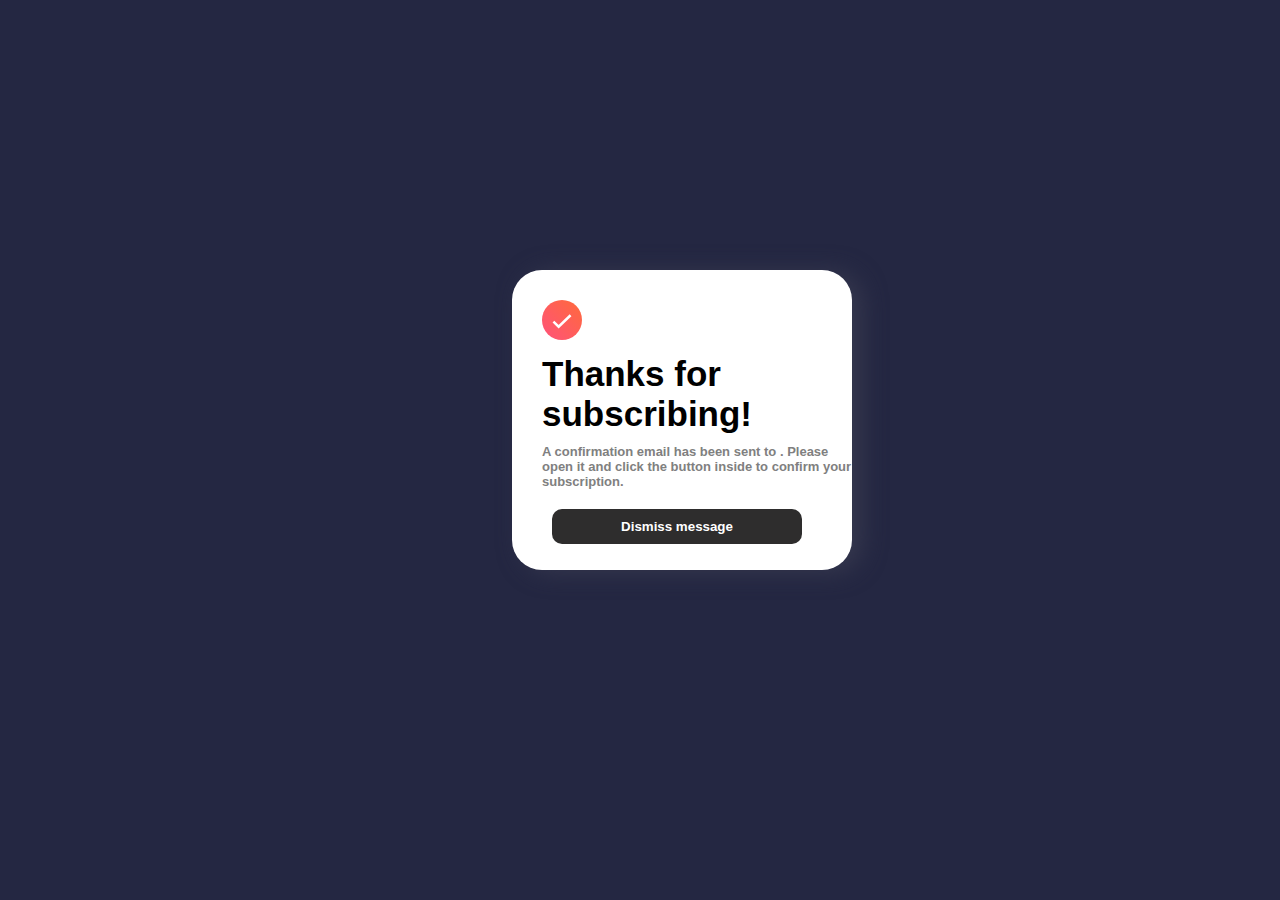
<file: newsletter-sign-up-with-success-message-main/design/Suceess.html>
<!DOCTYPE html>
<html lang="en">

<head>
    <meta charset="UTF-8">
    <meta name="viewport" content="width=device-width, initial-scale=1.0">
    <link rel="icon" type="image/png" sizes="32x32" href="./assets/images/favicon-32x32.png">

    <title>Frontend Mentor | Newsletter success form with success message</title>
    <style>
        * {
            padding: 0;
            margin: 0;
            box-sizing: border-box;
            font-family: 'Roboto', sans-serif;
            font-weight: 600;
        }

        body {
            height: 100vh;
            width: 100%;
            background-color: hsl(234, 29%, 20%);
        }

        .success-wrapper {
            position: absolute;
            top: 30%;
            left: 40%;
            width: 340px;
            height: 300px;
            background-color: hsl(0, 0%, 100%);
            padding-top: 30px;
            border-radius: 30px;
            box-shadow: 10px 2px 23px hsl(235, 18%, 26%);
            padding-left: 30px;
        }
        .heading{
            margin: 10px 0;
            font-size: 35px;
            font-weight: 600;
        }
        .message{
            font-size: 13px;
            color: gray;
        }
        button{
            margin-top: 20px;
            margin-left: 10px;
            width: 250px;
            outline: none;
            border: none;
            background-color: rgb(46, 45, 45);
            border-radius: 10px;
            color: white;
            padding: 10px;
            cursor: pointer;
            
        }
        @media screen and (max-width:375px) {
            .success-wrapper{
                height: 100vh;
                width: 100vw;
                left: 0;
                top: 0;
                padding-top: 40px;
            }
            .heading{
                margin: 20px 0;
            }
            button{
                margin-top: 80%;
            }
            .img{
                height: 50px;
            }
            .message{
                font-size: 17px;
                margin-top: 30px;
            }
        }
    </style>
</head>

<body onload="success()">
    <!-- Sign-up form end -->
    <div class="success-wrapper">
        <img src="../assets/images/icon-success.svg" alt="" height="40" class="img">
        <h1 class="heading">Thanks for subscribing!</h1>
        <p class="message"> A confirmation email has been sent to <span id="successemail"></span>.
            Please open it and click the button inside to confirm your subscription.</p>
        <button>Dismiss message</button>
    </div>
    <!-- Success message start -->
    <script src="./script.js"></script>
</body>

</html>
</file>
